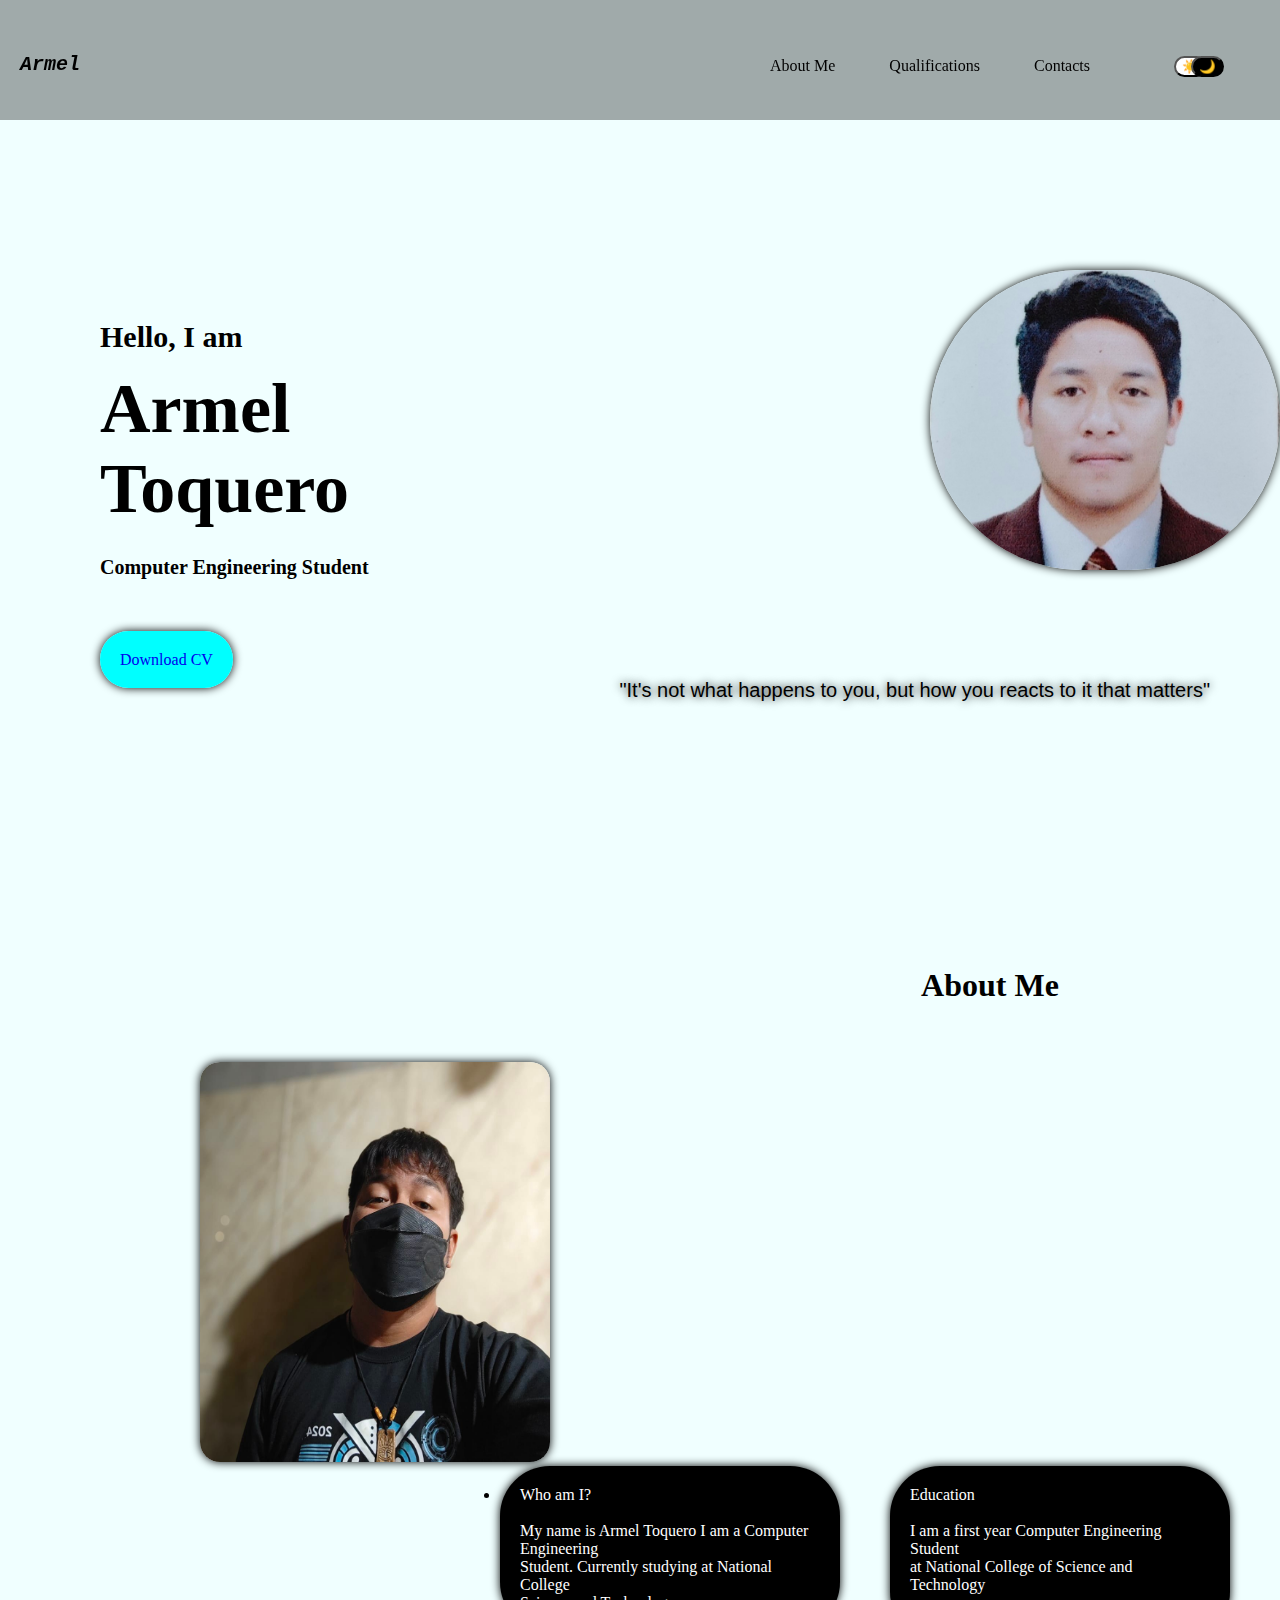
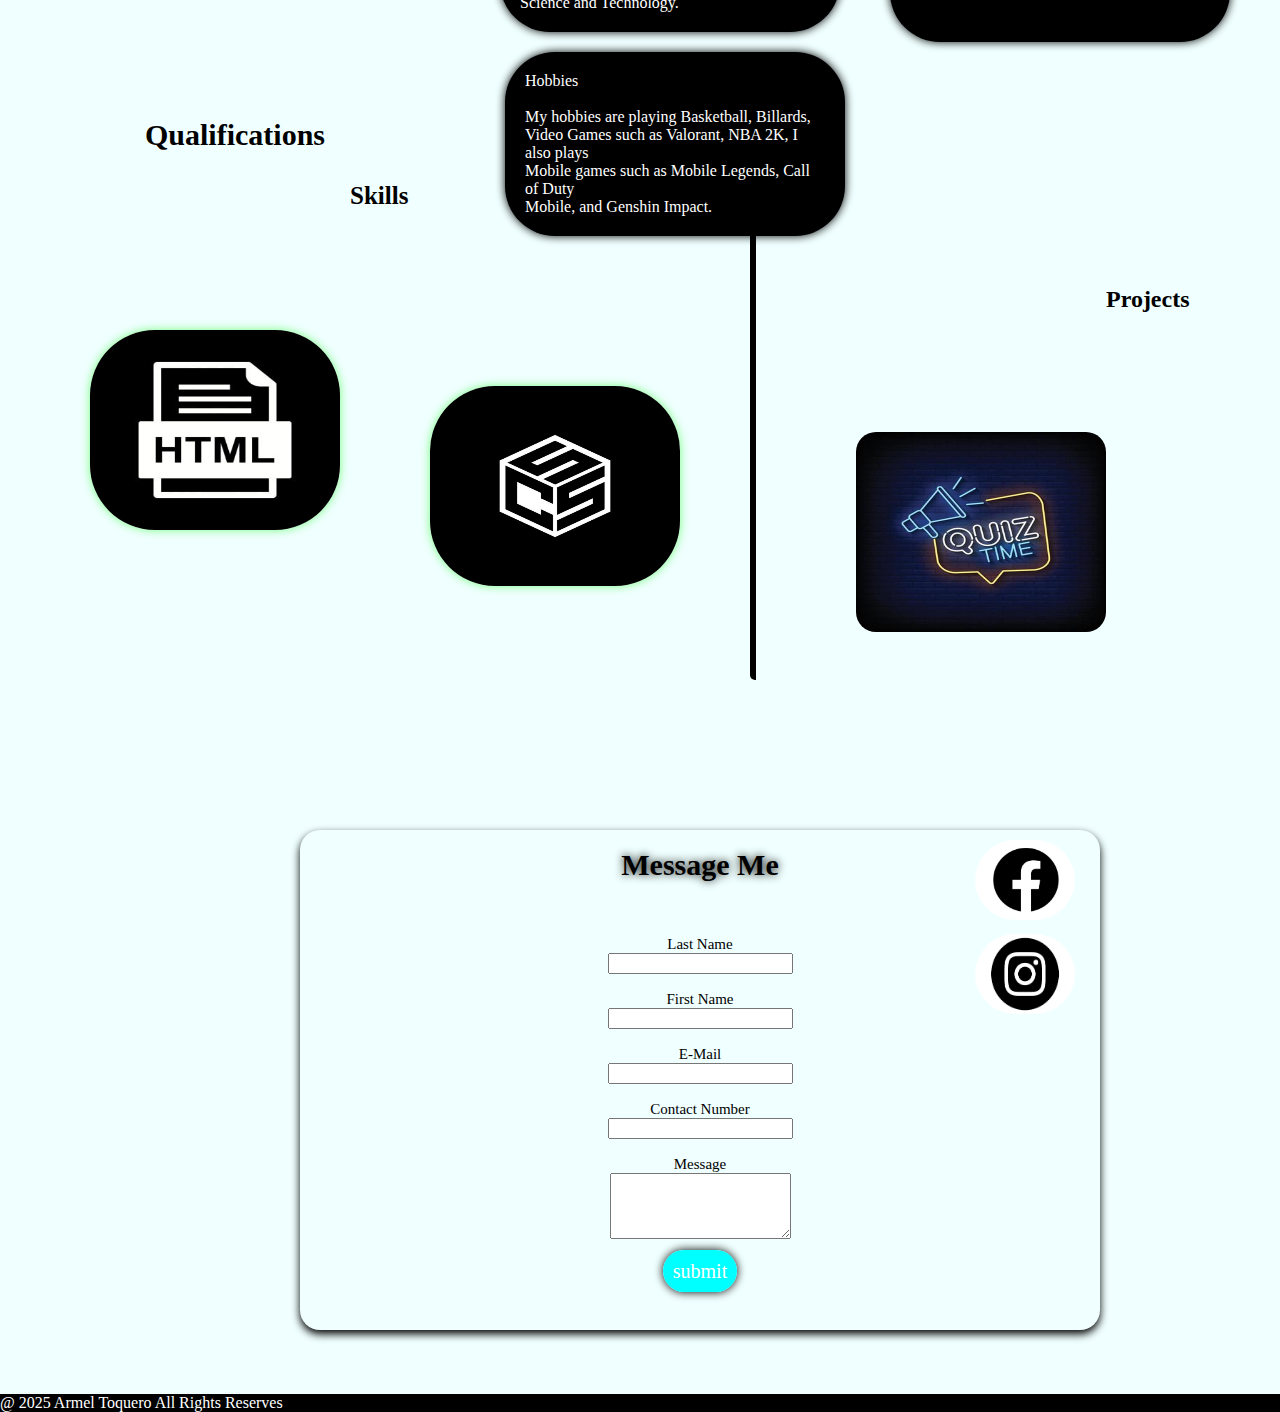
<file: index.html>
<!DOCTYPE html>
<html lang="en">
<head>
    <meta charset="UTF-8">
    <meta name="viewport" content="width=device-width, initial-scale=1.0">
    <title>Armel Portfolio</title>
    <link rel = "stylesheet" href = "./style.css">
</head>

<body>

    <script src = "./script.js"></script>

<header>
    
    <h1><a href="#landing">Armel</a></h1>

   <nav class = "container">
       <ul>

          <a href="#about" class = "navs" id = "navs">About Me</a>
          <a href="#skills" class = "navs" id = "navs">Qualifications</a>
          <a href="#contacts" class = "navs" id = "navs">Contacts</a>

          <button onclick="myFunction()" class = "dmlm">☀️</button>
          <button onclick="myFunction()" class = "dml">🌙</button>

<script>
    function myFunction() {
       var element = document.body;
       element.classList.toggle("dark-mode");
    }
    </script>

       </ul>
   </nav>

</header>

<section class = "landingm" id = "landingm">

<div class = "bgi" id = "bgi">

<section class = "landing" id = "landing">

<div class = "landingf" id = "landingf">
    <p>
         <h2>Hello, I am </h2>
     <strong><h1>Armel Toquero</h1></strong>
     <h3>Computer Engineering Student</h3> <br><br>

    </p>

     <a href="./Armel Toquero Resume.pdf"
     download = "./Armel Toquero Resume.pdf"
     class = "button">Download CV</a>
</div>
     <br><br>

     <img src = "IMG_20240611_084901.jpg" height = "300" width="350"
    class = "profile" id = "profile">

</section>
</div>

<div class = "h4">"It's not what happens to you, but how you reacts to it that matters"<div>

</section>

<div class = "bgim" id = "bgim">
<section class = "about" id = "about">

    <div class = "abtme" id = "abtme">
        <br><br><br><br> <br><br><br><br>
    <h1>About Me</h1> <br><br>
    </div>

    <img src="470247768_1817623365762116_631690382180355140_n.jpg" height = "400" width="350" class = "abtpf" id = "abtpf">

   <div class = "align" id = "align">
    <div class = "p23" id = "p23">
    <p class = "p2" id = "p2"> Who am I? <br><br>

     
        My name is Armel Toquero  I am a Computer Engineering<br>
        Student. Currently studying at National College <br>
        Science and Technology. <br>
        
    </p>
     <p class = "p3" id = "p3">

        Education <br> <br>

        I am a first year Computer Engineering Student <br>
        at National College of Science and Technology
     </p>
    </div>
    <p class = "p4" id = "p4">

        Hobbies <br><br>

        My hobbies are playing Basketball, Billards, <br>
        Video Games such as Valorant, NBA 2K, I also plays <br>
        Mobile games such as Mobile Legends, Call of Duty <br>
        Mobile, and Genshin Impact.
    </p>

</div>

</section>

<section class = "skills" id = "skills">
    <br><br><br><br>

    <h2 class = "skillsf" id = "skillsf">Qualifications</h2> 

      <h2 class  ="h2s">Skills</h2> 

    <a href="skills">
    <a href="https://en.wikipedia.org/wiki/HTML"> <img src="pngtree-html-file-document-icon-png-image_931728.jpg" height = "200" width="250" class = "html" id = "html"></a>
     <a href="https://en.wikipedia.org/wiki/CSS"><img src="cssimg.jpg" height = "200" width="250" class = "html" id = "html">
    </a>
    <div class = "skillsp">
    <h2 class = "h2p">Projects</h2>
    <a href="Millionare/coe.html">
        <img src="quiz-time-neon-sign-on-brick-wall-background-free-vector.jpg" height = "200" width="250" class = "proj" id = "html">
       </a>

</div>
</section>

<div class = "card" id = "contacts">

    <section>

     <form action = "">

        <a href="https://web.facebook.com/armel.toquero.3">
            <img src="facebook-social-media-icon-symbol-illustration-free-vector.jpg" height = "80" width="100" class = "fb" id = "fb">
           </a>

           <a href="https://www.instagram.com/zinichiii/">
            <img src="download.png" height = "80" width="100" class = "insta" id = "insta">
           </a>

        <h1>Message Me</h1>
        
        <br><br>
         <div class = "lastname" id = "lastname">
         <label for = "last_name"> Last Name </label><br>
         <input type = "text" name = "last_name" id = "last_name" required><br><br>
         </div>

         <label for = "first_name"> First Name </label><br>
         <input type = "text" name = "first_name" id = "first_name" required><br><br>

         <label for = "email"> E-Mail </label><br>
         <input type = "text" name = "email" id = "email" required><br><br>

         <label for = "contactnum"> Contact Number </label><br>
         <input type = "text" name = "contactnum" id = "contactnum" required><br><br>

         <label for = "notes"> Message </label><br>
         <textarea name = "notes" id = "notes" rows = "4"></textarea>
         <br><br>
        
         <a href="can't email/index.html" type = "submit" target = "_blank" class = "submit" id = "submit">submit</a>
    
        </form>

    </section>

    </div>

    <br><br><br>

</div>


<div class = "footer">
    @ 2025 Armel Toquero     All Rights Reserves

    </div>

</body>
</html>
</file>
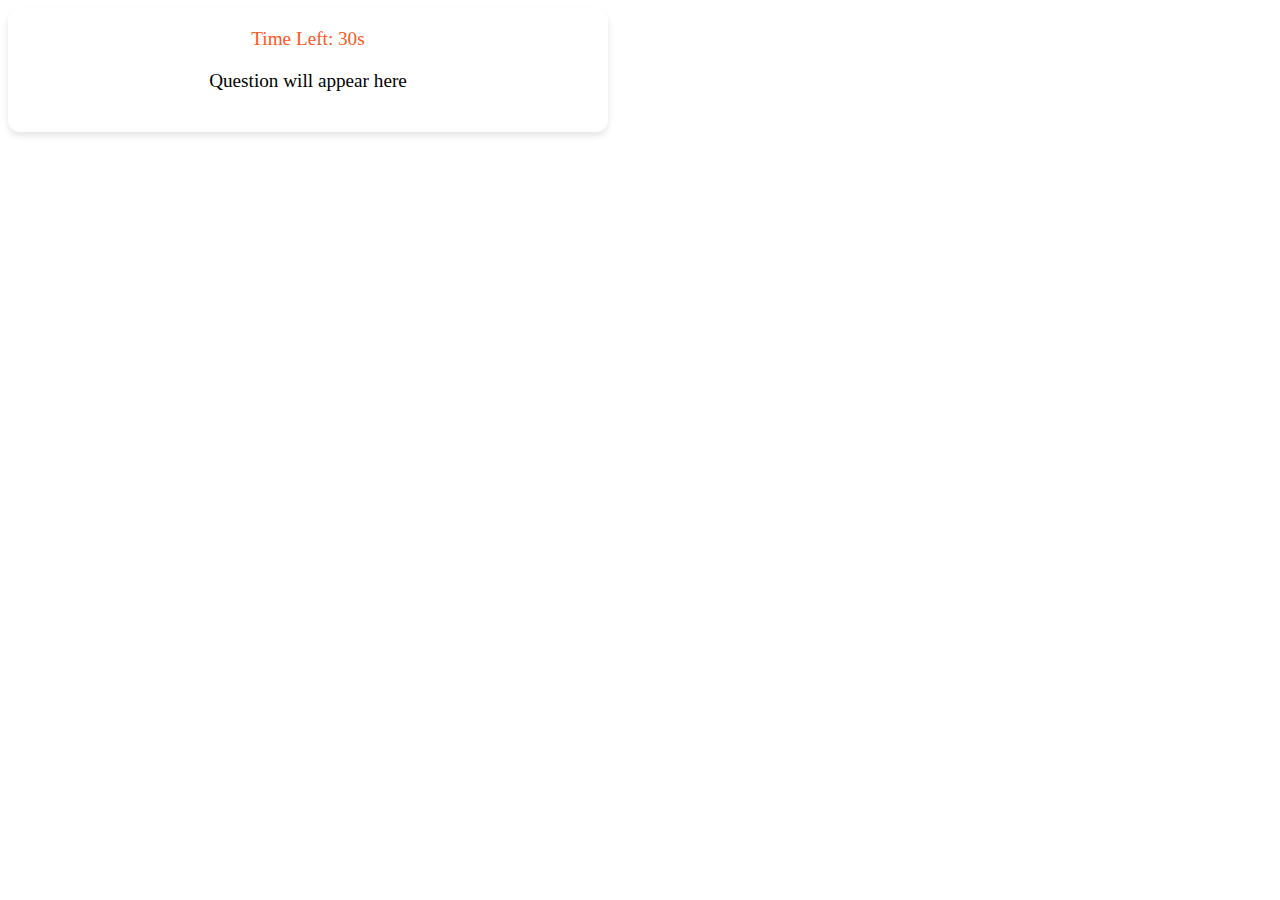
<file: coequiz/coe.html>
<!DOCTYPE html>
<html lang="en">
<head>
    <meta charset="UTF-8">
    <meta name="viewport" content="width=device-width, initial-scale=1.0">
    <title>Document</title>
    <link rel = "stylesheet" href="./coe.css">
    </head>
<body>
    <script src="coe.js"></script>
    <div class="quiz-container">
        <div class="timer">Time Left: <span id="time">30</span>s</div>
        <div class="question">Question will appear here</div>
        <div class="options"></div>
        <div class="result">Your score: <span id="score">0</span></div>
        <button class="restart-btn">Restart Quiz</button>
</body>
</html>
</file>
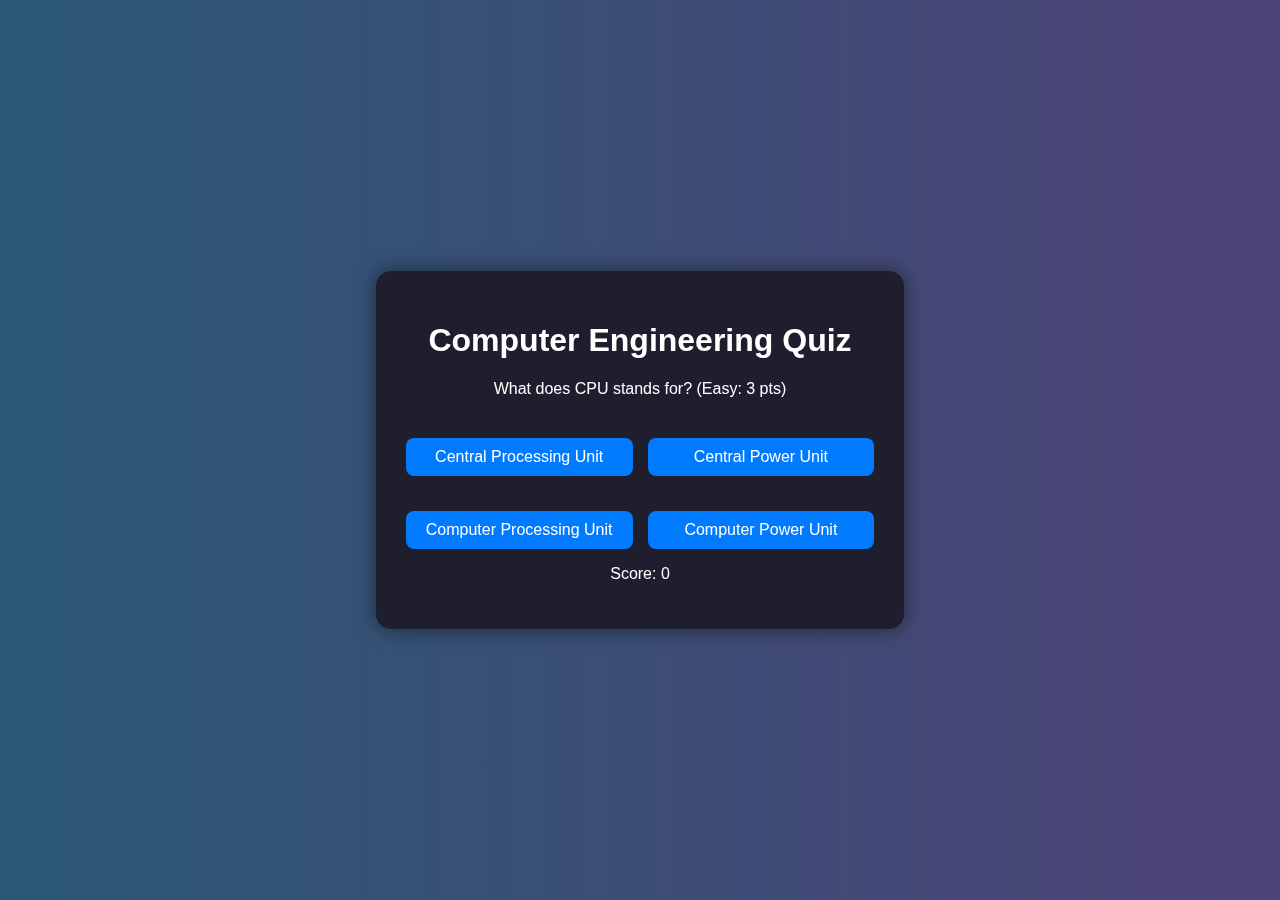
<file: Millionare/coe.html>
<!DOCTYPE html>
<html lang="en">
<head>
  <meta charset="UTF-8" />
  <meta name="viewport" content="width=device-width, initial-scale=1.0"/>
  <title>Computer Engineering Quiz</title>
  <link rel="stylesheet" href="coe.css" />
</head>
<body>
  <div class="game-container">
    <h1>Computer Engineering Quiz</h1>
    <div id="question-container">
      <p id="question">Loading question...</p>
      <div id="answers" class="btn-grid"></div>
    </div>
    <button id="next-btn" class="next-btn">Next Question</button>
    <p id="score">Score: 0</p>
  </div>

<div id="congrats-container" class="hidden">
  <h1 class="congrats-text">🎉 Congratulations! 🎉</h1>
  <button onclick="restartQuiz()">Play Again</button>
  <canvas id="confetti-canvas"></canvas>
</div>

<div class="video-background">
    <video autoplay muted loop playsinline>
      <source src=C:\Users\Armel\OneDrive\Documents\Millionare\bgvideo\mindconnect-bg.mp4 type="video/mp4">
      Your browser does not support the video tag.
    </video>
  </div>

  <script src="coe.js"></script>
</body>
</html>
</file>
<file: style.css>
body {
    font-family: 'Times New Roman', Times, serif;
    margin: 0%;
    background-color: azure;
    background-repeat: no-repeat;
    background-size: cover;
}

.dark-mode {
    background-color: black;
    color: white;
    margin: 0%;

    header h1 a {
        color: white;
        text-decoration: none;
        font-style: italic;
        font-family: 'Courier New', Courier, monospace;
        font-size: 20px;
    }

    .navs {
        margin-left: 50px;
        text-decoration:none; 
        color: white;
    }
    
    .navs:hover {
        color:aqua;
    }

    .abtme {
        margin-top: 100px;
        margin-left: 700px;
        color: white;
    }

    .skillsf {
        color: white;
        text-align: center;
        margin-top: 80px;
        font-size: 30px;
        margin-bottom: 30px;
    }

    .skillsp {
        border-left: 6px solid white;
        height: 500px;
        border-radius: 5px;
        margin-left: 750px;   
    }

    .card {
        background-repeat: no-repeat;
        background-size: cover;
        margin-top: 150px;
        text-align: center;
        z-index:10;
        box-shadow:0 4px 8px 0 white;
        border-padding: 500px; 
        font-size: 15px;
        margin-bottom: 10px;
        width: 800px;
        height: 500px;
        color: white;
        margin-left: 90px;
        position: relative;
        border-radius: 20px;
        margin-left: 300px;
    
    }

    .card h1 {
        color: white;
        text-shadow: 0px 0px 10px rgba(0,0,1,1);
        text-align: center;
        margin-left: 0px;
        margin-top: -170px;
    
    }

    .dmlm  {
    margin-left: 80px;
    border-radius: 25px;
    font-family: 'Lucida Sans', 'Lucida Sans Regular', 'Lucida Grande', 'Lucida Sans Unicode', Geneva, Verdana, sans-serif;
    background-color: white;
    color: black;
}

.dml  {
    margin-left: -30px;
    border-radius: 25px;
    font-family: 'Lucida Sans', 'Lucida Sans Regular', 'Lucida Grande', 'Lucida Sans Unicode', Geneva, Verdana, sans-serif;
    background-color: black;
    color: white;
}
    
    
  }

header {
    background-color: #0005;
    padding: 20px;
    width: 98%;
    display: flex;
    position: sticky;
    top: 0%;
    margin: 0%;
    z-index: 9999;
}

header h1 a {
    color: black;
    text-decoration: none;
    font-style: italic;
    font-family: 'Courier New', Courier, monospace;
    font-size: 20px;
}

nav {
  
  padding: 2opx;
  margin: 0% auto;
  margin-top: 20px;
  margin-left: 600px;
}

.navs {
    margin-left: 50px;
    text-decoration:none; 
    color: black;
}

.navs:hover {
    color:white;
}

header h1 a:hover {
    color: white;
}

.dmlm  {
    margin-left: 80px;
    border-radius: 25px;
    font-family: 'Lucida Sans', 'Lucida Sans Regular', 'Lucida Grande', 'Lucida Sans Unicode', Geneva, Verdana, sans-serif;
    background-color: white;
    color: black;
}

.dml  {
    margin-left: -20px;
    border-radius: 25px;
    font-family: 'Lucida Sans', 'Lucida Sans Regular', 'Lucida Grande', 'Lucida Sans Unicode', Geneva, Verdana, sans-serif;
    background-color: black;
    color: white;
}

.landing {
    margin-top: 0px;
    margin-left: 0%;
    margin-right: 0%;
    display: flex;
}

section .landingm {
    margin: 0% auto;
}

div .landingf{
    margin-left: 100px;
}

.h4 {
    margin-top: 10px;
    text-align: right;
    font-size: 20px;
    margin-right: 70px;
    font-family: 'Trebuchet MS', 'Lucida Sans Unicode', 'Lucida Grande', 'Lucida Sans', Arial, sans-serif;
    text-shadow: 0 0 10px black;

}

.landing h3 {
    font-size: 20px;
    margin-top: -20px;
}

.landing h2 {
    margin-top: 200px;
    font-size: 30px;
}

.landing h1 {
    font-size: 70px;
    margin-top: -10px;
}

#landing h1 {
    animation: slide 1s ease-in forwards;
}

@keyframes slide {
     from {
        opacity: 0;
        transform: translateX(-30px);
     }
     to{
        opacity: 1;
        transform: translateX(30px);
     }
}

.button {
    background-color: aqua;
    padding: 20px;
    border-radius: 60px;
    text-decoration: none;
    box-shadow: 0px 0px 10px rgba(0,0,1,1);
}

.button:hover {
    background-color: black;
    color: white;
    box-shadow: 0 0 10px rgb(9, 169, 222);
    padding: 25px;
    
}

.profile {
    border-radius: 200px;
    margin-left: 400px;
    float: right;
    margin-top: 150px;
    box-shadow: 0 0 10px black;
    margin-right: 0%;

}   

.bgi {
 
}

.about {
    margin-top: 100px;
    margin-right: 0%;
    
    
}

.abtme {
    margin-top: 100px;
    margin-left: 700px;
    color: black;
}

.abtme h1 {
    text-align: center;

}

.abtpf {
    margin-top: 0%;
    margin-left: 200px;
    padding: 0px;
    border-radius: 20px;
    box-shadow: 0px 0px 10px rgba(0,0,1,1);
    }

.p23 {
    display: flex;
}

div .p2 {
    background-color: black;
    color: white;
    padding: 20px;
    border-radius: 50px;
    margin-top:0px;
    width: 300px;
    box-shadow: 0px 0px 10px rgba(0,0,1,1);
    margin-right: 50px;
    margin-bottom: 20px;
    text-decoration: none;

}

div .p2 :hover {
    background-color: black;
    color: white;
    border-radius: 50px;
    margin-top:0px;
    width: 300px;
    box-shadow: 0px 0px 10px rgba(0,0,1,1);
    margin-right: 50px;
    margin-bottom: 20px;
    text-decoration: none;

}

div .p3 {
    background-color: black;
    color: white;
    padding: 20px;
    border-radius: 50px;
    margin: 0%;
    width: 300px;
    box-shadow: 0px 0px 10px rgba(0,0,1,1);
    margin-bottom: 10px;
    margin-right: 50px;
}

div .p4 {
    background-color: black;
    color: white;
    padding: 20px;
    border-radius: 50px;
    margin-left: 5px;
    width: 300px;
    box-shadow: 0px 0px 10px rgba(0,0,1,1);
    margin-top: 0px;
    margin-bottom: 50px;

}

.align {
    display: list-item;
    margin-left: 30px;
    float: right;
}

.skills {
    margin-top: 100px;

}

.skillsp {
    border-left: 6px solid black;
    height: 500px;
    border-radius: 5px;
    margin-left: 750px;   
}

.skillsf {
    color: black;
    text-align: center;
    margin-top: 80px;
    font-size: 30px;
    margin-bottom: 30px;
}

.h2s {
    margin-left: 350px;
    font-size: 25px;
}

.h2p {
    margin-top: -50px;
    margin-left: 350px;
}

.html {
    border-radius: 65px;
    padding: 20px;
    margin-left: 90px;
    margin-bottom: 30px;
    float: left;
    margin-top: 100px;
}

.proj {
    margin-left: 100px;
    margin-top: 100px;
    border-radius: 20px;
}

.card {
    background-repeat: no-repeat;
    background-size: cover;
    margin-top: 150px;
    text-align: center;
    z-index:10;
    box-shadow:0 4px 8px 0 black;
    border-padding: 500px; 
    font-size: 15px;
    margin-bottom: 10px;
    width: 800px;
    height: 500px;
    color: black;
    margin-left: 90px;
    position: relative;
    border-radius: 20px;
    margin-left: 300px;

}

.lastname {
    margin-left: 0px;
}


.card h1 {
    color: black;
    text-shadow: 0px 0px 10px rgba(0,0,1,1);
    text-align: center;
    margin-left: 0px;
    margin-top: -170px;

}
.submit {
    background-color: aqua;
    color: blue; 
    font-size: 20px; 
    width: 100px; 
    height: 50px;
    border-radius: 25px;
    text-decoration: none;
    box-shadow: 0px 0px 10px rgba(0,0,1,1);
    padding: 10px;
    z-index: 0;

}

.submit:hover {
    background-color: black;
    color: white; 
}

.fb {
    margin-left: 650px;
    margin-top: 10px;
    border-radius: 60px;
}
  
.insta {
    margin-left: 650px;
    margin-top: 10px;
    border-radius: 60px;
}

.footer  {
    background-color: black;
    color: white;
}

.ff {
    text-align: center;
}


#contacts {
    animation: slide 1s ease-in forwards;
    animation-timeline: view();
    animation-range: entry 0 cover 50%;
}

@keyframes slide {
     from {
        opacity: 0;
        transform: translateX(-30px);
     }
     to{
        opacity: 1;
        transform: translateX(1px);
     }
}

#about {
    animation: slide 1s ease-in forwards;
    animation-timeline: view();
    animation-range: entry 0 cover 50%;
    margin-right: 0%;
}

@keyframes slide {
     from {
        opacity: 0;
        transform: translateX(-30px);
     }
     to{
        opacity: 1;
        transform: translateX(1px);
     }
}

#skills {
    animation: slide 1s ease-in forwards;
    animation-timeline: view();
    animation-range: entry 0 cover 50%;
}

@keyframes slide {
     from {
        opacity: 0;
        transform: translateX(-30px);
     }
     to{
        opacity: 1;
        transform: translateX(1px);
     }
}

.bgim {

}
 


 .submit {
    font-size: 20px;
    color: #fff;
    text-align: center;
    animation: glow 1s ease-in-out infinite alternate;
  }
  
  @-webkit-keyframes glow {
    from {
      text-shadow: 0 0 10px #fff, 0 0 20px #fff, 0 0 30px #e60073, 0 0 40px #e60073, 0 0 50px #e60073, 0 0 60px #e60073, 0 0 70px #e60073;
    }
    
    to {
      text-shadow: 0 0 20px #fff, 0 0 30px #ff4da6, 0 0 40px #ff4da6, 0 0 50px #ff4da6, 0 0 60px #ff4da6, 0 0 70px #ff4da6, 0 0 80px #ff4da6;
    }
  }

 

  .html {

    box-shadow: 0 0 10px rgba(0, 255, 0, 0.5); /* Adjust values for glow intensity */
  
    padding: 0px; /* Optional padding for better visual effect */
  
  }




 @media only screen and (max-width: 375px) {
  body {
    font-size: 14px;
    overflow-x: hidden;
  }

  header {
    flex-direction: column;
    align-items: center;
    text-align: center;
  }

  nav {
    margin: 10px 0;
    margin-left: 0;
    padding: 10px;
  }

  .navs {
    margin: 10px;
    display: block;
  }

  .landing {
    flex-direction: column;
    align-items: center;
    padding: 10px;
  }

  .landing h1 {
    font-size: 32px;
    text-align: center;
  }

  .landing h2,
  .landing h3 {
    text-align: center;
    font-size: 18px;
  }

  .profile {
    margin: 20px auto;
    float: none;
    width: 150px;
    height: auto;
  }

  .abtme,
  .skillsp,
  .card,
  .proj {
    margin-left: 10px !important;
    margin-right: 10px !important;
    width: auto !important;
  }

  .card {
    height: auto;
    font-size: 14px;
  }

  .p23 {
    flex-direction: column;
    align-items: center;
  }

  .p2,
  .p3,
  .p4 {
    margin: 10px 0;
    width: 90% !important;
  }

  .skillsf,
  .h2s,
  .h2p {
    text-align: center;
    margin: 10px;
  }

  .submit,
  .button,
  .dmlm {
    width: 90%;
    padding: 10px;
    margin: 10px auto;
    font-size: 16px;
  }

  .fb,
  .insta {
    margin-left: 0;
    display: block;
    margin: 10px auto
  }

}
</file>
<file: coequiz/coe.css>
<style>
        body {
            font-family: Arial, sans-serif;
            background-color: #f4f4f9;
            color: #333;
            margin: 0;
            padding: 0;
            display: flex;
            justify-content: center;
            align-items: center;
            height: 100vh;
        }

        .quiz-container {
            background: #fff;
            border-radius: 12px;
            box-shadow: 0 4px 6px rgba(0, 0, 0, 0.1);
            width: 90%;
            max-width: 600px;
            padding: 20px;
            text-align: center;
            box-sizing: border-box;
        }

        .question {
            font-size: 1.2em;
            margin-bottom: 20px;
        }

        .options {
            display: flex;
            flex-direction: column;
            gap: 10px;
        }

        .option {
            padding: 10px;
            border: 2px solid #ccc;
            border-radius: 8px;
            cursor: pointer;
            transition: background-color 0.3s, color 0.3s;
        }

        .option:hover {
            background-color: #007bff;
            color: #fff;
        }

        .timer {
            font-size: 1.2em;
            margin-bottom: 20px;
            color: #ff5722;
        }

        .result {
            font-size: 1.5em;
            color: #4caf50;
            display: none;
        }

        .restart-btn {
            background-color: #007bff;
            color: #fff;
            border: none;
            padding: 10px 20px;
            font-size: 1em;
            border-radius: 8px;
            cursor: pointer;
            margin-top: 20px;
            display: none;
        }

        .restart-btn:hover {
            background-color: #0056b3;
        }
    </style>
</file>
<file: Millionare/coe.css>
body {
    font-family: 'Arial', sans-serif;
    background: linear-gradient(to right, #2b5876, #4e4376);
    color: #fff;
    text-align: center;
    margin: 0;
    padding: 0;
  }
  
  .game-container {
    max-width: 600px;
    margin: 100px auto;
    background-color: #1e1e2f;
    padding: 30px;
    border-radius: 15px;
    box-shadow: 0 0 20px rgba(0,0,0,0.5);
  }
  
  .btn-grid {
    display: grid;
    grid-template-columns: repeat(2, 1fr);
    gap: 15px;
    margin-top: 20px;
  }
  
  button {
    padding: 15px;
    font-size: 16px;
    border: none;
    border-radius: 8px;
    cursor: pointer;
    transition: background 0.3s ease;
  }
  
  button:hover {
    opacity: 0.9;
  }
  
  .answer-btn {
    background-color: #007bff;
    color: white;
  }
  
  .correct {
    background-color: #28a745 !important;
  }
  
  .wrong {
    background-color: #dc3545 !important;
  }
  
  .next-btn {
    margin-top: 20px;
    background-color: #ffc107;
    display: none;
  }

  .answer-btn:disabled {
  opacity: 0.6;
  cursor: not-allowed;
}


@keyframes fadeInUp {
  0% {
    opacity: 0;
    transform: translateY(30px);
  }
  100% {
    opacity: 1;
    transform: translateY(0);
  }
}

.game-container {
  animation: fadeInUp 0.8s ease-out;
}


button:active {
  transform: scale(0.97);
}


@keyframes bounce {
  0%, 100% {
    transform: translateY(0);
  }
  50% {
    transform: translateY(-5px);
  }
}

.answer-btn:hover {
  animation: bounce 0.3s;
}


body {
  margin: 0;
  padding: 0;
  font-family: 'Segoe UI', sans-serif;
  background: linear-gradient(to right, #2b5876, #4e4376);
  display: flex;
  justify-content: center;
  align-items: center;
  height: 100vh;
}

#congrats-container {
  text-align: center;
  z-index: 10;
}

.hidden {
  display: none;
}

.congrats-text {
  font-size: 3em;
  color: #4caf50;
  animation: pop-in 1s ease-out forwards;
}

@keyframes pop-in {
  0% {
    transform: scale(0.5);
    opacity: 0;
  }
  100% {
    transform: scale(1);
    opacity: 1;
  }
}

button {
  margin-top: 20px;
  padding: 12px 24px;
  font-size: 1rem;
  background-color: #4caf50;
  color: white;
  border: none;
  border-radius: 8px;
  cursor: pointer;
  transition: background-color 0.3s;
}

button:hover {
  background-color: #45a049;
   
}


button {
  background-color: initial; 
  transition: background-color 0.3s ease;
  position: relative;
  z-index: 0;
  border: none;
  padding: 10px 20px;
  cursor: pointer;
}

button::before {
  content: "";
  position: absolute;
  top: -6px;
  left: -6px;
  right: -6px;
  bottom: -6px;
  border-radius: 8px;
  background: linear-gradient(45deg, red, green, blue, red);
  background-size: 400% 400%;
  z-index: -1;
  filter: blur(6px);
  opacity: 0;
  transition: opacity 0.3s ease;
  animation: none;
}

button:hover::before {
  opacity: 1;
  animation: colorshift 3s linear infinite;
}

button:hover {
  background-color: #45a049;
}


@keyframes colorshift {
  0% {
    background-position: 0% 50%;
  }
  100% {
    background-position: 400% 50%;
  }
}



#confetti-canvas {
  position: absolute;
  top: 0;
  left: 0;
  pointer-events: none;
  width: 100vw;
  height: 100vh;
  z-index: 1;
}


/* Make the body and html take full height */
body, html {
  margin: 0;
  padding: 0;
  height: 100%;
  overflow: hidden;
}

/* Style the video background container */
.video-background {
  position: fixed;
  top: 0;
  left: 0;
  min-width: 100%;
  min-height: 100%;
  z-index: -1;
  overflow: hidden;
}

.video-background video {
  position: absolute;
  top: 50%;
  left: 50%;
  min-width: 100%;
  min-height: 100%;
  width: auto;
  height: auto;
  transform: translate(-50%, -50%);
  object-fit: cover;
}

/* Content styling on top of video */
.content {
  position: relative;
  z-index: 1;
  text-align: center;
  color: white;
  top: 50%;
  transform: translateY(-50%);
}
</file>
